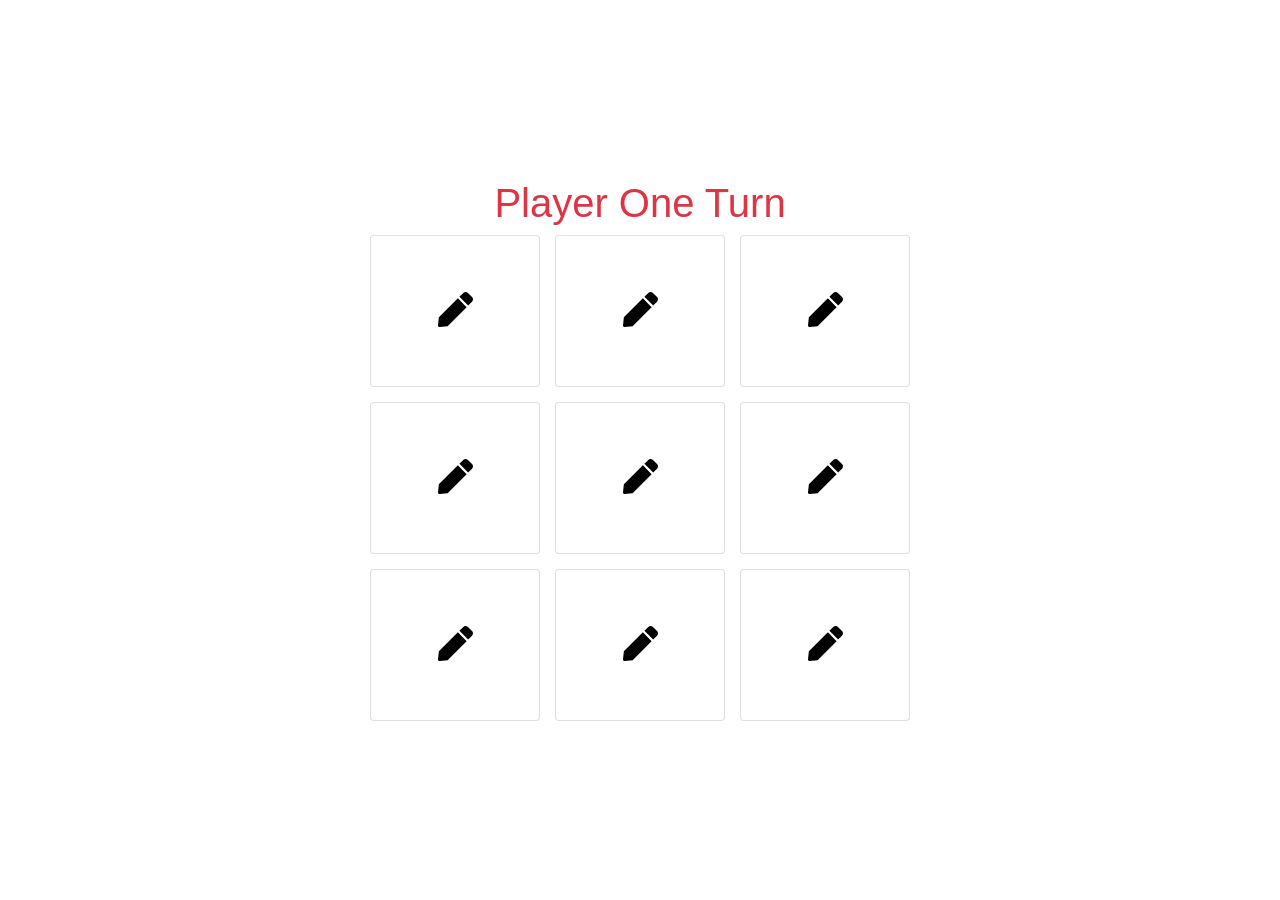
<file: tic-tac-toe/index.html>
<!doctype html>
<html lang="en">
<head>
  <meta charset="utf-8">
  <title>TicTacToe</title>
  <base href="/tic-tac-toe/">
  <meta name="viewport" content="width=device-width, initial-scale=1">
  <link rel="icon" type="image/x-icon" href="favicon.ico">
<link rel="stylesheet" href="styles.859485a3c6877f8b12e2.css"></head>
<body>
  <app-root></app-root>
<script src="runtime.e227d1a0e31cbccbf8ec.js" defer></script><script src="polyfills.a4021de53358bb0fec14.js" defer></script><script src="main.c28bde4eb194038fffe8.js" defer></script></body>
</html>
</file>
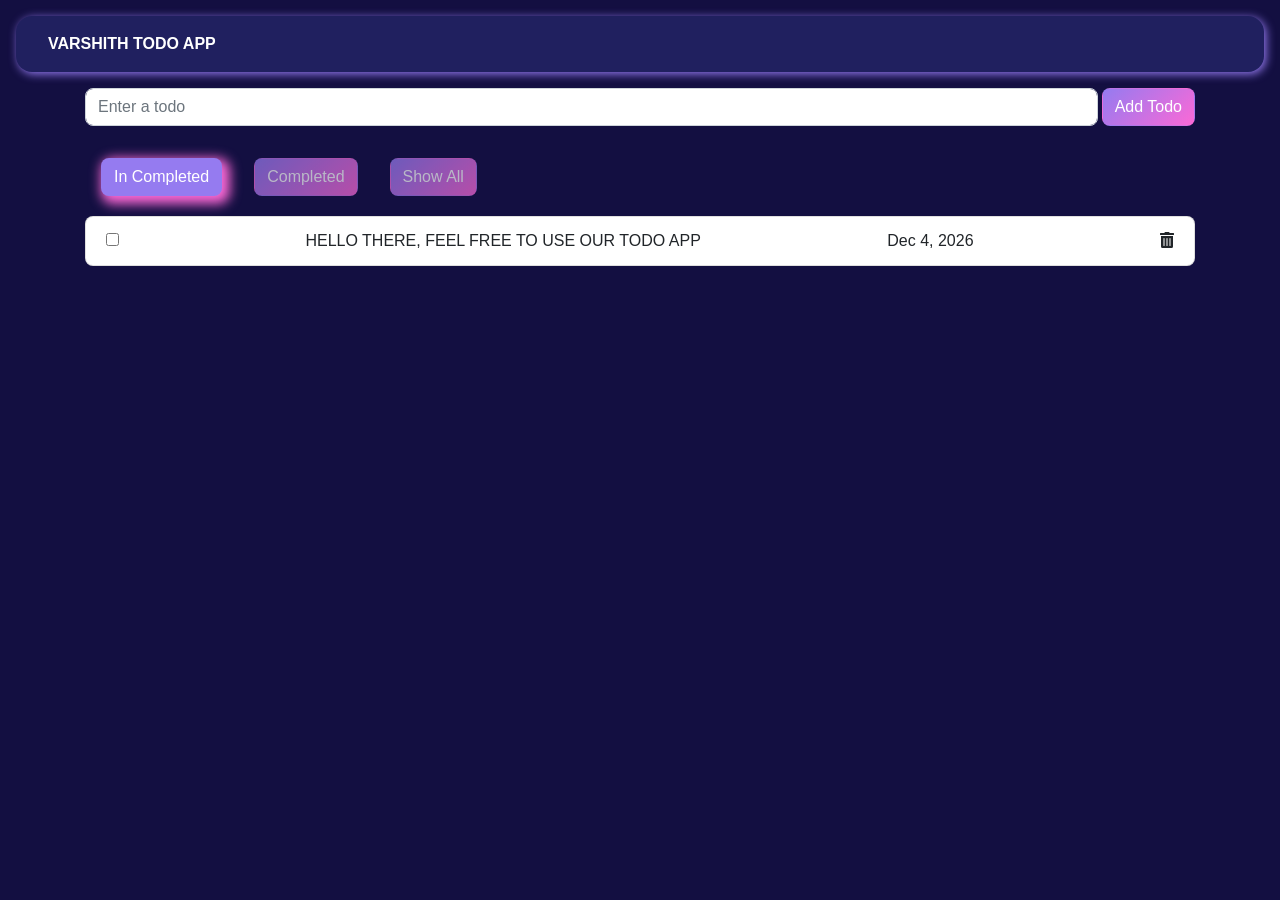
<file: todo-prod/index.html>
<!doctype html>
<html lang="en">
<head>
  <meta charset="utf-8">
  <title>Todo</title>
  <base href="/todo/">  <meta name="viewport" content="width=device-width, initial-scale=1">
  <link rel="icon" type="image/x-icon" href="favicon.ico">
  <link rel="manifest" href="manifest.webmanifest">
  <meta name="theme-color" content="#1976d2">
<link rel="stylesheet" href="styles.93a447abf07ecf729dbc.css"></head>
<body>
  <app-root></app-root>
  <noscript>Please enable JavaScript to continue using this application.</noscript>
<script src="runtime.e227d1a0e31cbccbf8ec.js" defer></script><script src="polyfills.a4021de53358bb0fec14.js" defer></script><script src="main.740299ef32d45e1d1252.js" defer></script></body>
</html>
</file>
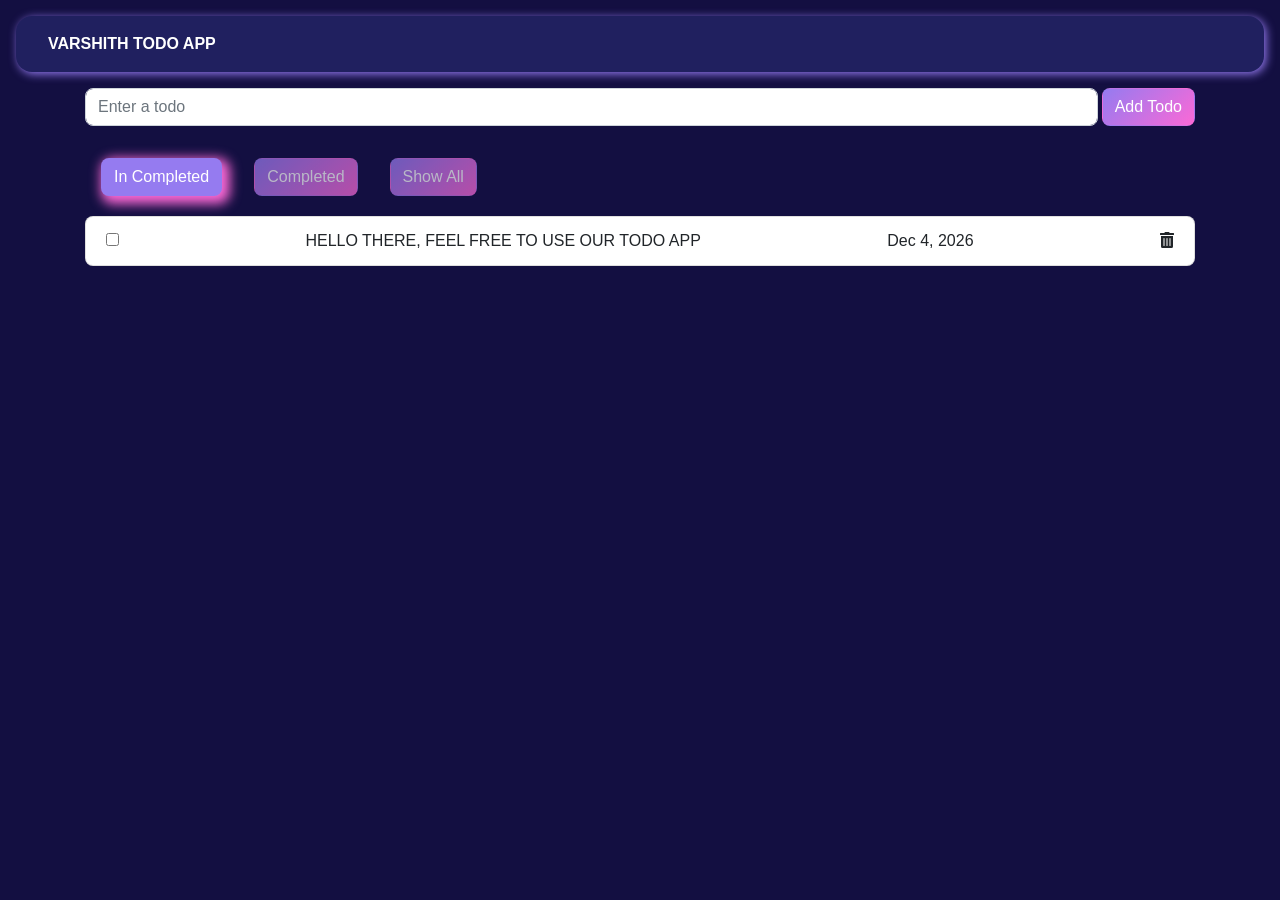
<file: todo/index.html>
<!doctype html>
<html lang="en">
<head>
  <meta charset="utf-8">
  <title>Todo</title>
  <base href="/todo/">  <meta name="viewport" content="width=device-width, initial-scale=1">
  <link rel="icon" type="image/x-icon" href="favicon.ico">
  <link rel="manifest" href="manifest.webmanifest">
  <meta name="theme-color" content="#1976d2">
<link rel="stylesheet" href="styles.93a447abf07ecf729dbc.css"></head>
<body>
  <app-root></app-root>
  <noscript>Please enable JavaScript to continue using this application.</noscript>
<script src="runtime.e227d1a0e31cbccbf8ec.js" defer></script><script src="polyfills.a4021de53358bb0fec14.js" defer></script><script src="main.e704963ed45474e82f9e.js" defer></script></body>
</html>
</file>
